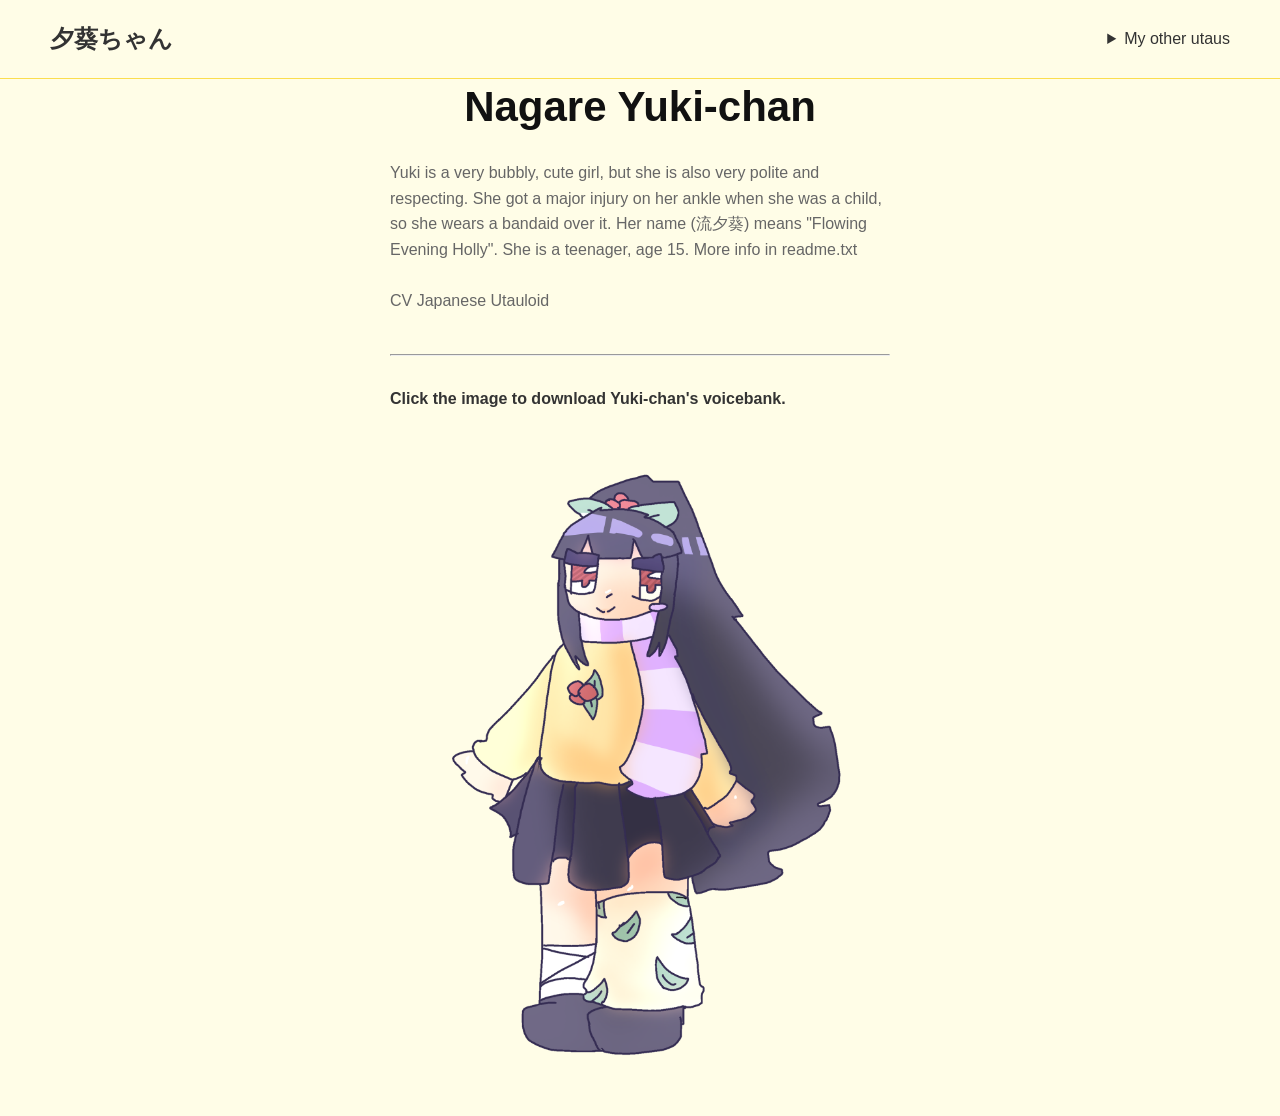
<file: index.html>
<!DOCTYPE html>
<html lang="en">
<head>
    <meta charset="UTF-8">
    <meta name="viewport" content="width=device-width, initial-scale=1.0">
    <title>Yuki</title>
    <link rel="stylesheet" href="style.css">
    <link rel="icon" href="./Yuki copy.bmp">
</head>
<body>

   
    <header class="navbar">
        <div class="logo">夕葵ちゃん</div>
        <nav>
            <details Character>
                 <summary>My other utaus</summary>
                <a href="Mogamikun.html">(最上) Mogami-kun</a>
            </details>
        </nav>
    </header>



   
    <main class="container">
        
      
        <section class="info-section">
            <h1 class="character-name">Nagare Yuki-chan</h1>
            <p class="character-description">
               Yuki is a very bubbly, cute girl, but she is also very polite and respecting. 
She got a major injury on her ankle when she was a child, so she wears a bandaid over it.
Her name (流夕葵) means "Flowing Evening Holly". She is a teenager, age 15. More info in readme.txt<br><br>
CV Japanese Utauloid
<hr>
<h1 class="Instruct">Click the image to download Yuki-chan's voicebank.</h1>
            </p>

            

         <a href="Yuki-Chan.zip" download>
            <button>
      
        <aside class="image-section">
      
            <img src="./Fullbody2.YukiPNG copy.PNG" alt="Character Artwork" class="character-img">
        </aside>
            </button></a>
    </main>

    
</body>
</html>
</file>
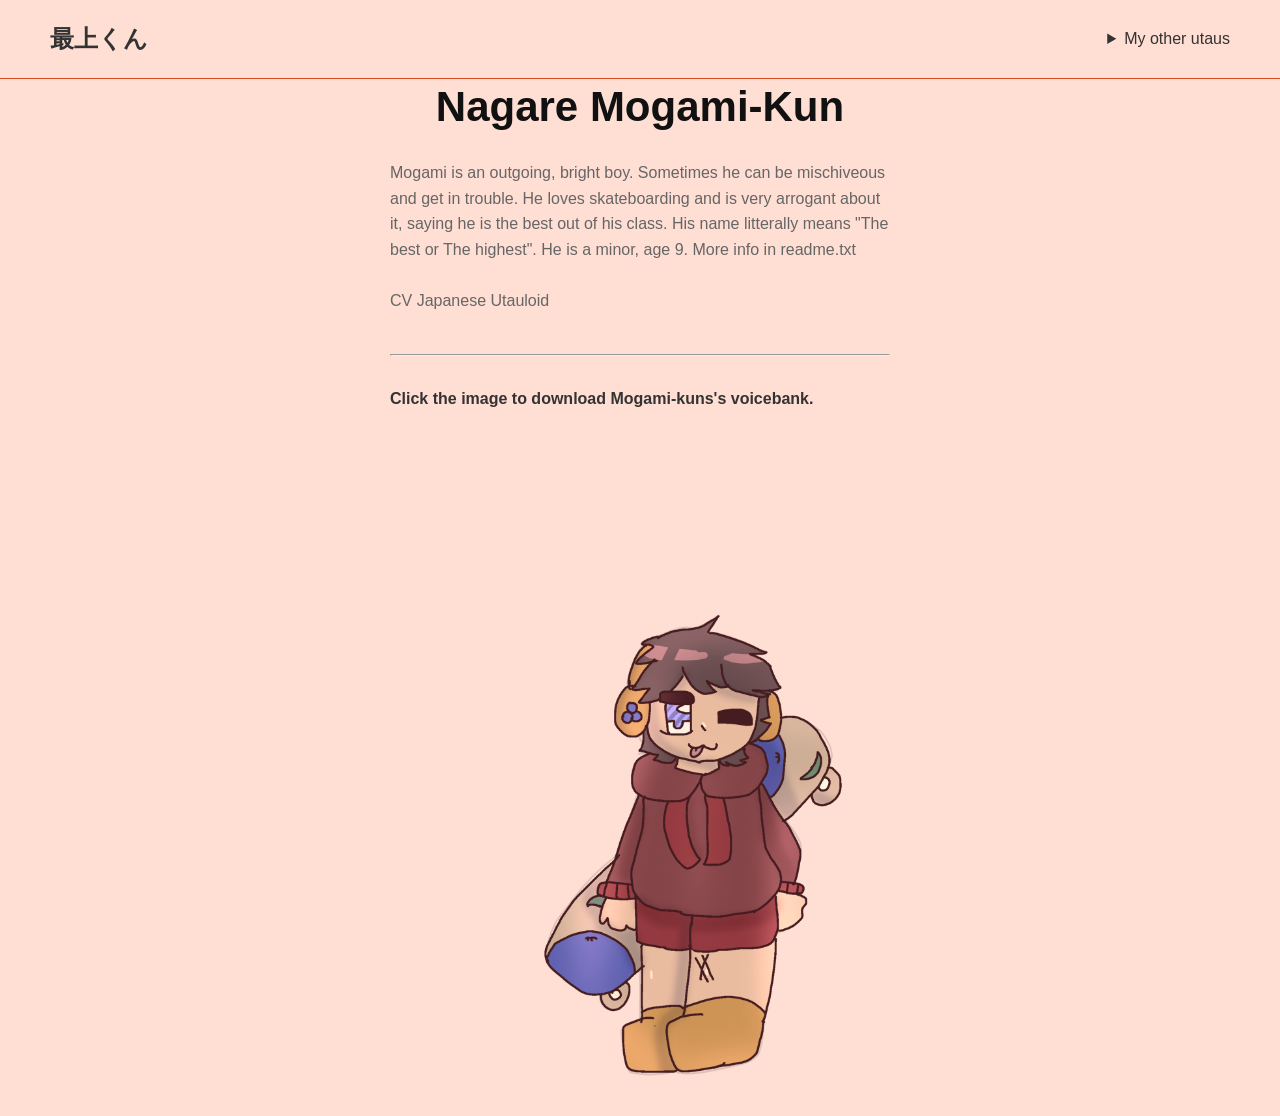
<file: Mogamikun.html>
<!DOCTYPE html>
<html lang="en">
<head>
    <meta charset="UTF-8">
    <meta name="viewport" content="width=device-width, initial-scale=1.0">
    <title>Mogami</title>
    <link rel="stylesheet" href="mogami.css">
    <link rel="icon" href="./Mogami.bmp">
</head>
<body>

    
    <header class="navbar">
        <div class="logo">最上くん</div>
        <nav>
            <details Character>
                 <summary>My other utaus</summary>
                <a href="index.html"> (夕葵)Yuki-chan</a>
            </details>
        </nav>
    </header>



   
    <main class="container">
        
       
        <section class="info-section">
            <h1 class="character-name">Nagare Mogami-Kun</h1>
            <p class="character-description">
               Mogami is an outgoing, bright boy. Sometimes he can be mischiveous and get in trouble. 
He loves skateboarding and is very arrogant about it, saying he is the best out of his class.
His name litterally means "The best or The highest".
He is a minor, age 9. More info in readme.txt
<br><br>
CV Japanese Utauloid
<hr>
<h1 class="Instruct">Click the image to download Mogami-kuns's voicebank.</h1>
            </p>

            

         <a href="Mogami-Kun.zip" download>
            <button>
        
        <aside class="image-section">
            
            <img src="./Fullbody2.mogami copy.PNG" alt="Character Artwork" class="character-img">
        </aside>
            </button></a>
    </main>


    
</body>
</html>
</file>
<file: style.css>
* {
    margin: 0;
    padding: 0;
    -moz-box-sizing: border-box;
    font-family: 'Helvetica Neue', Arial, sans-serif;
}

body {
    background-color: #fffde7;
    color: #333333;
    line-height: 1.6;
}

.navbar {
    display: flex;
    justify-content: space-between;
    align-items: center;
    padding: 20px 50px;
    border-bottom: 1px solid #fbde4f;
    
}

.navbar .logo {
    font-size: 24px;
    font-weight: bold;
}

.navbar nav a {
    text-decoration: none;
    color: #555;
    margin-left: 20px;
    font-weight: 50px;
}

.navbar nav a.active, .navbar nav a:hover {
    color: #000;
    font-weight: bold;
}


.container {
    display: grid;
    grid-template-columns: 1.2fr 0.8fr;
    max-width: 1200px;
    align-items: center;
    margin: 40px auto;
    padding: 0 20px;
    gap: 40px;
    height: 100vh;             
  display: flex;              
  justify-content: center;   
  align-items: center;      
}


.character-name {
    margin-top: 50px;
    font-size: 42px;
    margin-bottom: 20px;
    text-align: center;
    color: #111;
}

.character-description {
    font-size: 16px;
    color: #666;
    margin-bottom: 40px;
    max-width: 500px;
}


.tabs {
    display: flex;
    border-bottom: 1px solid #eaeaea;
    margin-bottom: 30px;
}

.tab-btn {
    background: none;
    border: none;
    padding: 10px 20px;
    font-size: 16px;
    cursor: pointer;
    color: #888;
}

.tab-btn.active {
    color: #ff5722; 
    border-bottom: 3px solid #ff5722;
    font-weight: bold;
}


.link-group {
    margin-bottom: 30px;
}

.link-group h2 {
    font-size: 14px;
    text-transform: uppercase;
    color: #ff5722;
    margin-bottom: 12px;
    letter-spacing: 0.5px;
}

.link-group ul {
    list-style: none;
}

.link-group ul li {
    margin-bottom: 8px;
}

.link-group a {
    color: #0066cc;
    text-decoration: none;
}

.link-group a:hover {
    text-decoration: underline;
}


.image-section {
    display: flex;
    justify-content: center;
    align-items: flex-start;
}

.character-img {
    max-width: 100%;
    height: auto;
    width: 500px;
    object-fit: contain;
}


@media (max-width: 768px) {
    .container {
        grid-template-columns: 1fr;
    }
    .image-section {
        order: -1; 
    }
}

button {
  background: transparent;
  border: transparent;
  cursor: pointer;
}

.Instruct {
    font-size: medium;
    margin-top: 30px;
    margin-bottom: 30px;
}
</file>
<file: mogami.css>
* {
    margin: 0;
    padding: 0;
    -moz-box-sizing: border-box;
    font-family: 'Helvetica Neue', Arial, sans-serif;
}

body {
    background-color: #ffded3;
    color: #333333;
    line-height: 1.6;
}

.navbar {
    display: flex;
    justify-content: space-between;
    align-items: center;
    padding: 20px 50px;
    border-bottom: 1px solid #d34b1e;
    
}

.navbar .logo {
    font-size: 24px;
    font-weight: bold;
}

.navbar nav a {
    text-decoration: none;
    color: #555;
    margin-left: 20px;
    font-weight: 50px;
}

.navbar nav a.active, .navbar nav a:hover {
    color: #000;
    font-weight: bold;
}


.container {
    display: grid;
    grid-template-columns: 1.2fr 0.8fr;
    max-width: 1200px;
    align-items: center;
    margin: 40px auto;
    padding: 0 20px;
    gap: 40px;
    height: 100vh;             
  display: flex;              
  justify-content: center;   
  align-items: center;      
}


.character-name {
    margin-top: 50px;
    font-size: 42px;
    margin-bottom: 20px;
    text-align: center;
    color: #111;
}

.character-description {
    font-size: 16px;
    color: #666;
    margin-bottom: 40px;
    max-width: 500px;
}


.tabs {
    display: flex;
    border-bottom: 1px solid #eaeaea;
    margin-bottom: 30px;
}

.tab-btn {
    background: none;
    border: none;
    padding: 10px 20px;
    font-size: 16px;
    cursor: pointer;
    color: #888;
}

.tab-btn.active {
    color: #ff5722; 
    border-bottom: 3px solid #ff5722;
    font-weight: bold;
}


.link-group {
    margin-bottom: 30px;
}

.link-group h2 {
    font-size: 14px;
    text-transform: uppercase;
    color: #ff5722;
    margin-bottom: 12px;
    letter-spacing: 0.5px;
}

.link-group ul {
    list-style: none;
}

.link-group ul li {
    margin-bottom: 8px;
}

.link-group a {
    color: #0066cc;
    text-decoration: none;
}

.link-group a:hover {
    text-decoration: underline;
}


.image-section {
    display: flex;
    justify-content: center;
    align-items: flex-start;
}

.character-img {
    max-width: 100%;
    height: auto;
    width: 500px;
    object-fit: contain;
}


@media (max-width: 768px) {
    .container {
        grid-template-columns: 1fr;
    }
    .image-section {
        order: -1; 
    }
}

button {
  background: transparent;
  border: transparent;
  cursor: pointer;
}

.Instruct {
    font-size: medium;
    margin-top: 30px;
    margin-bottom: 30px;
}
</file>
